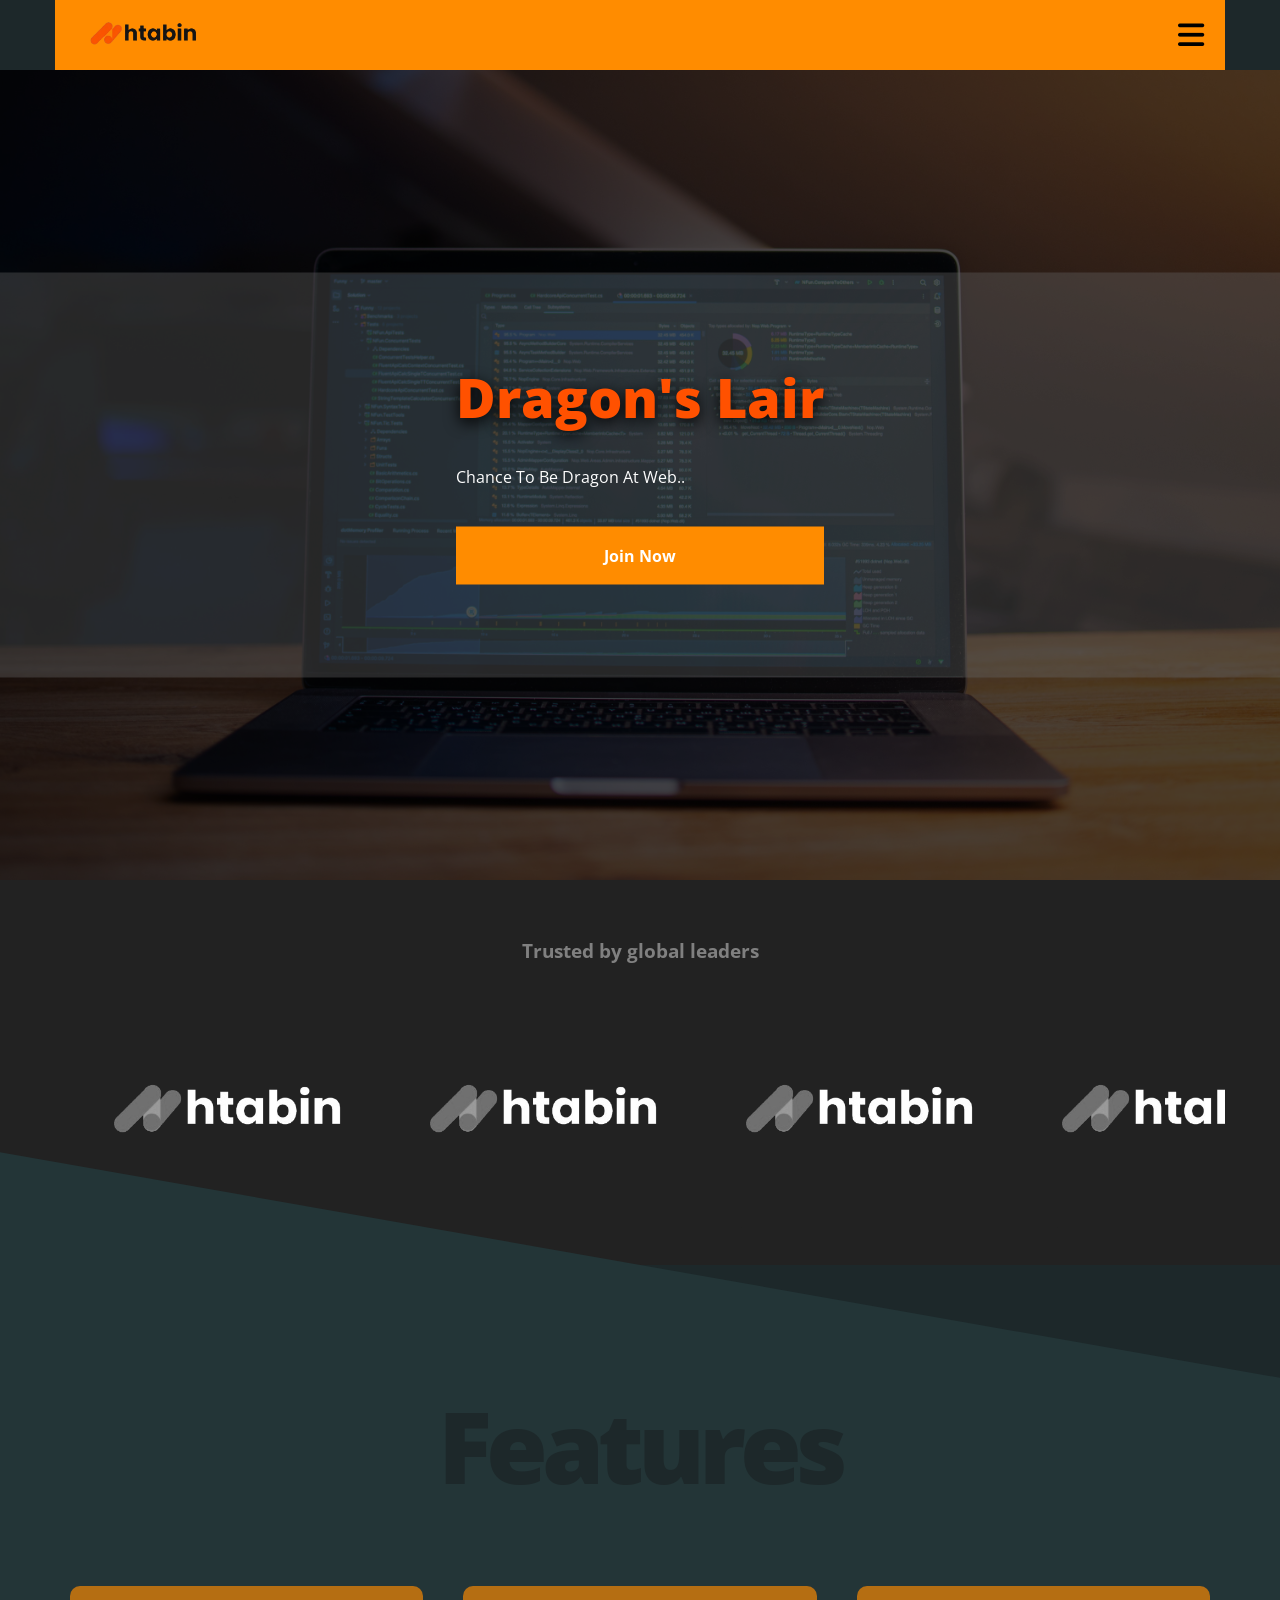
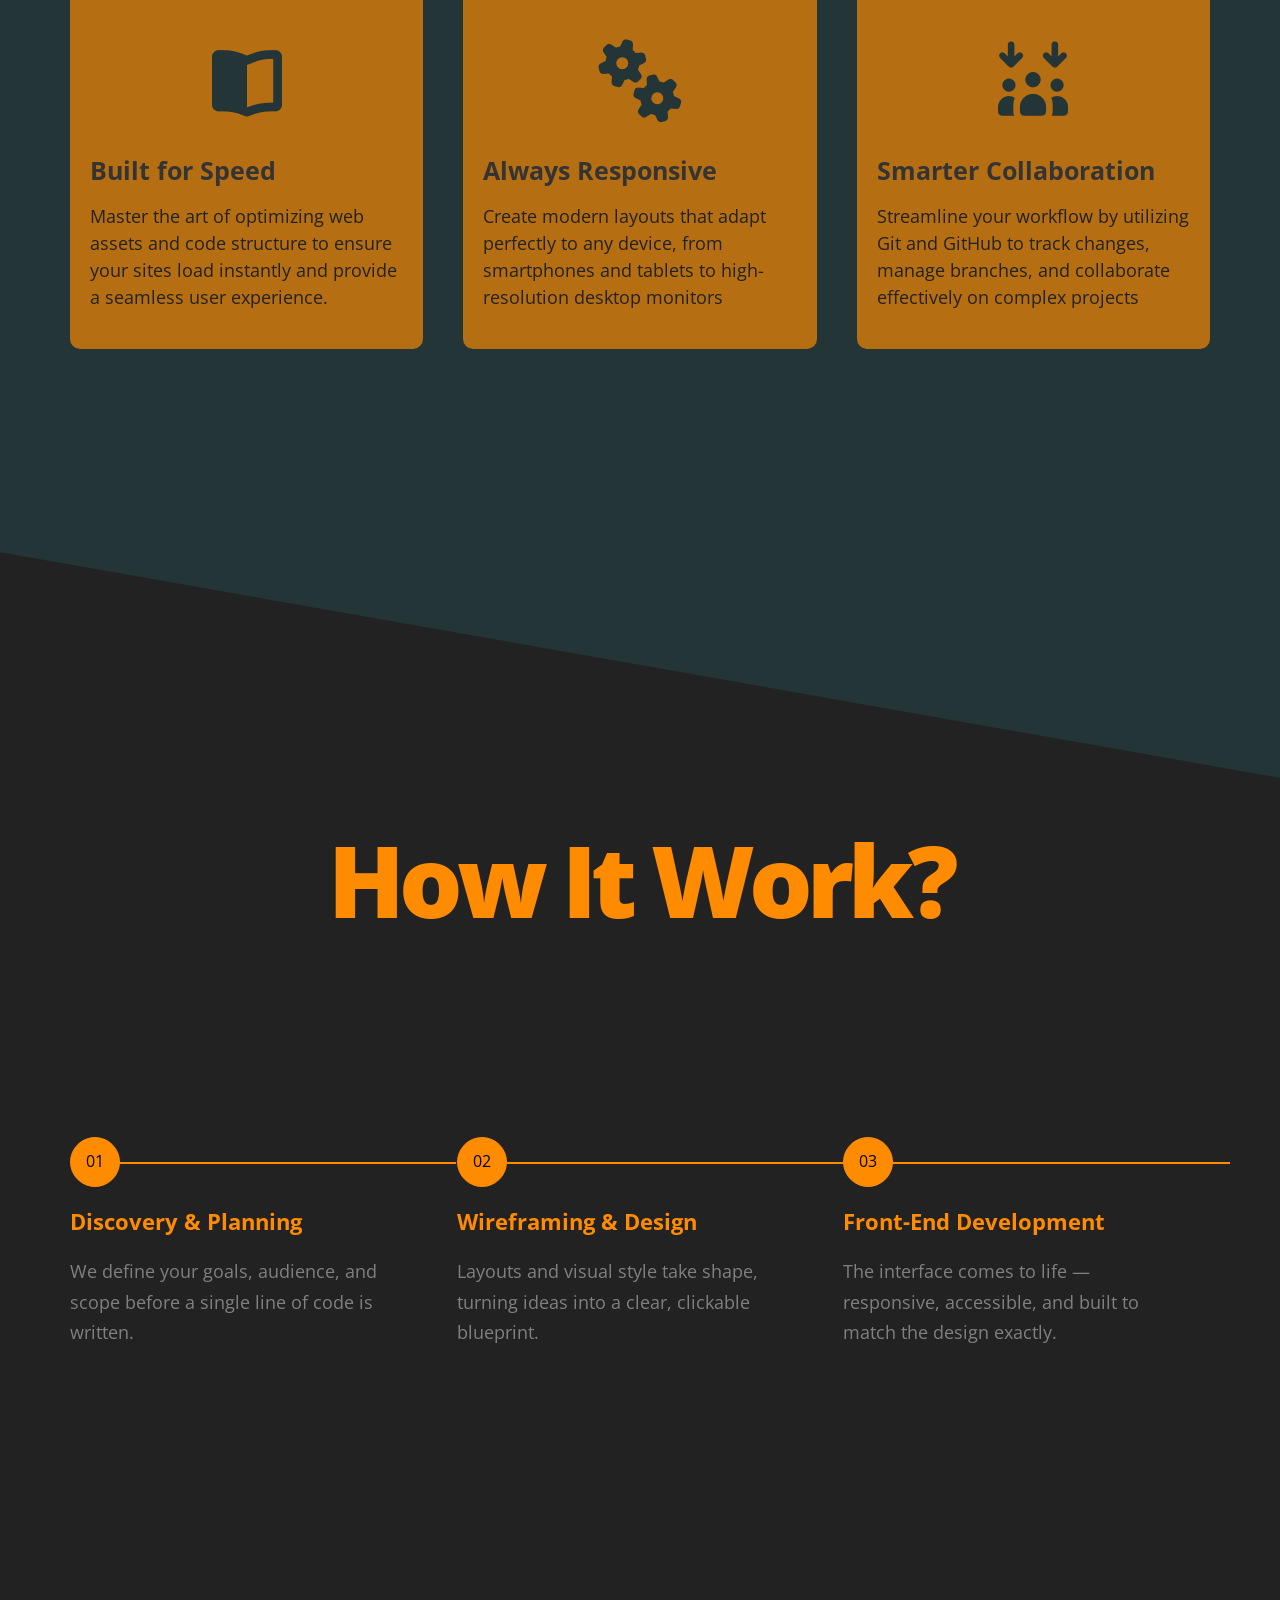
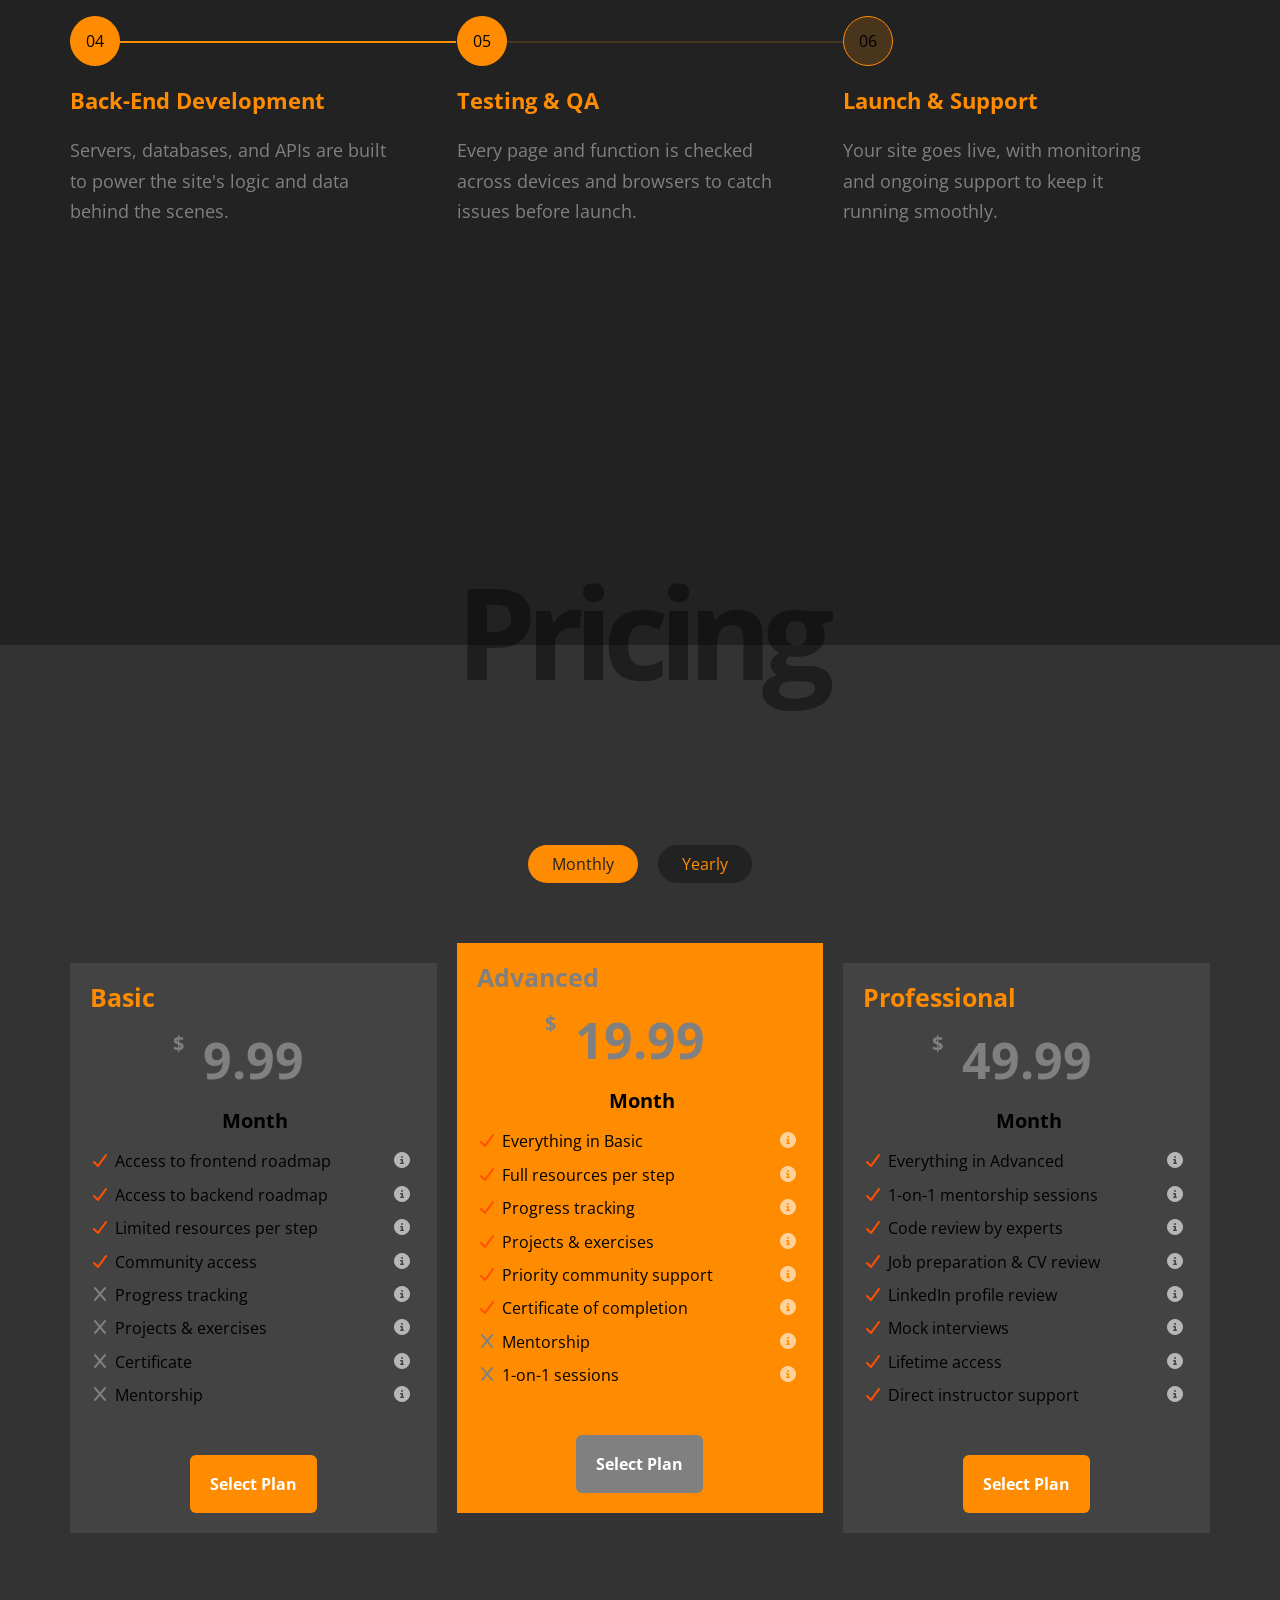
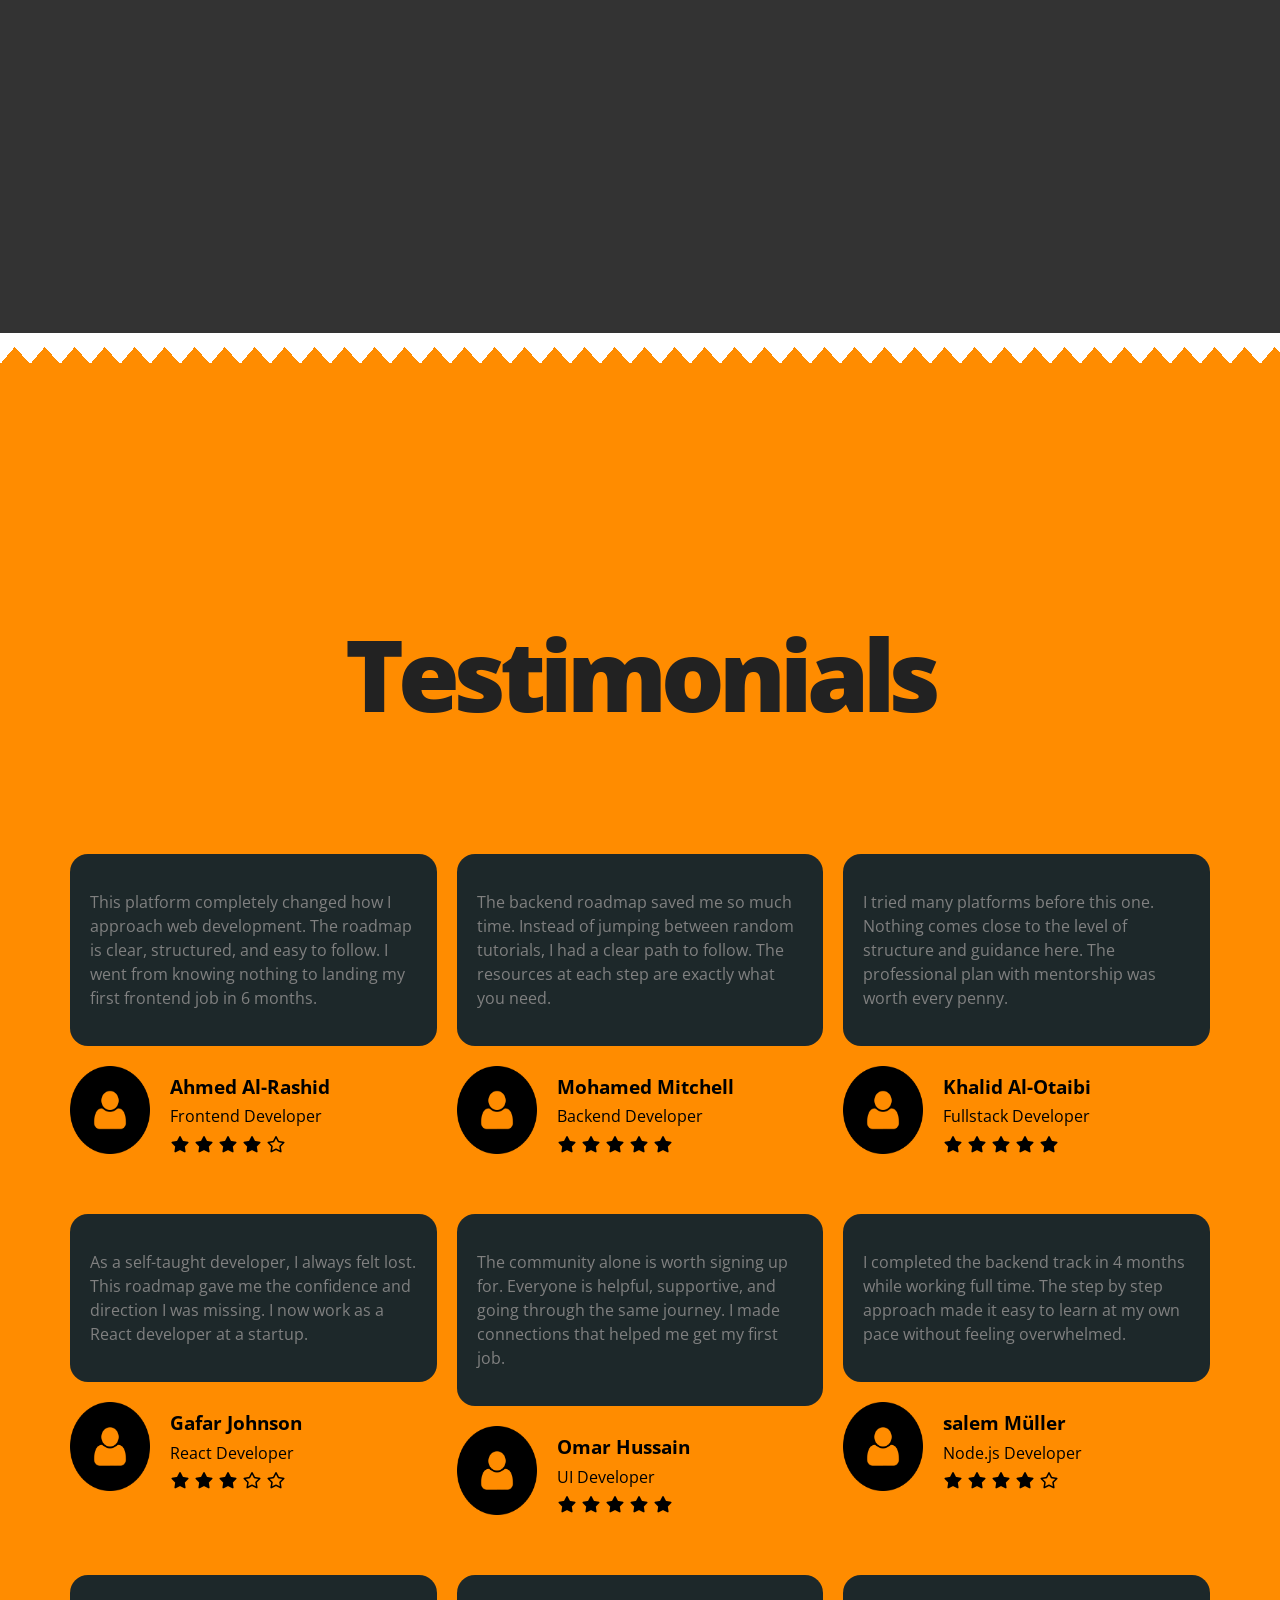
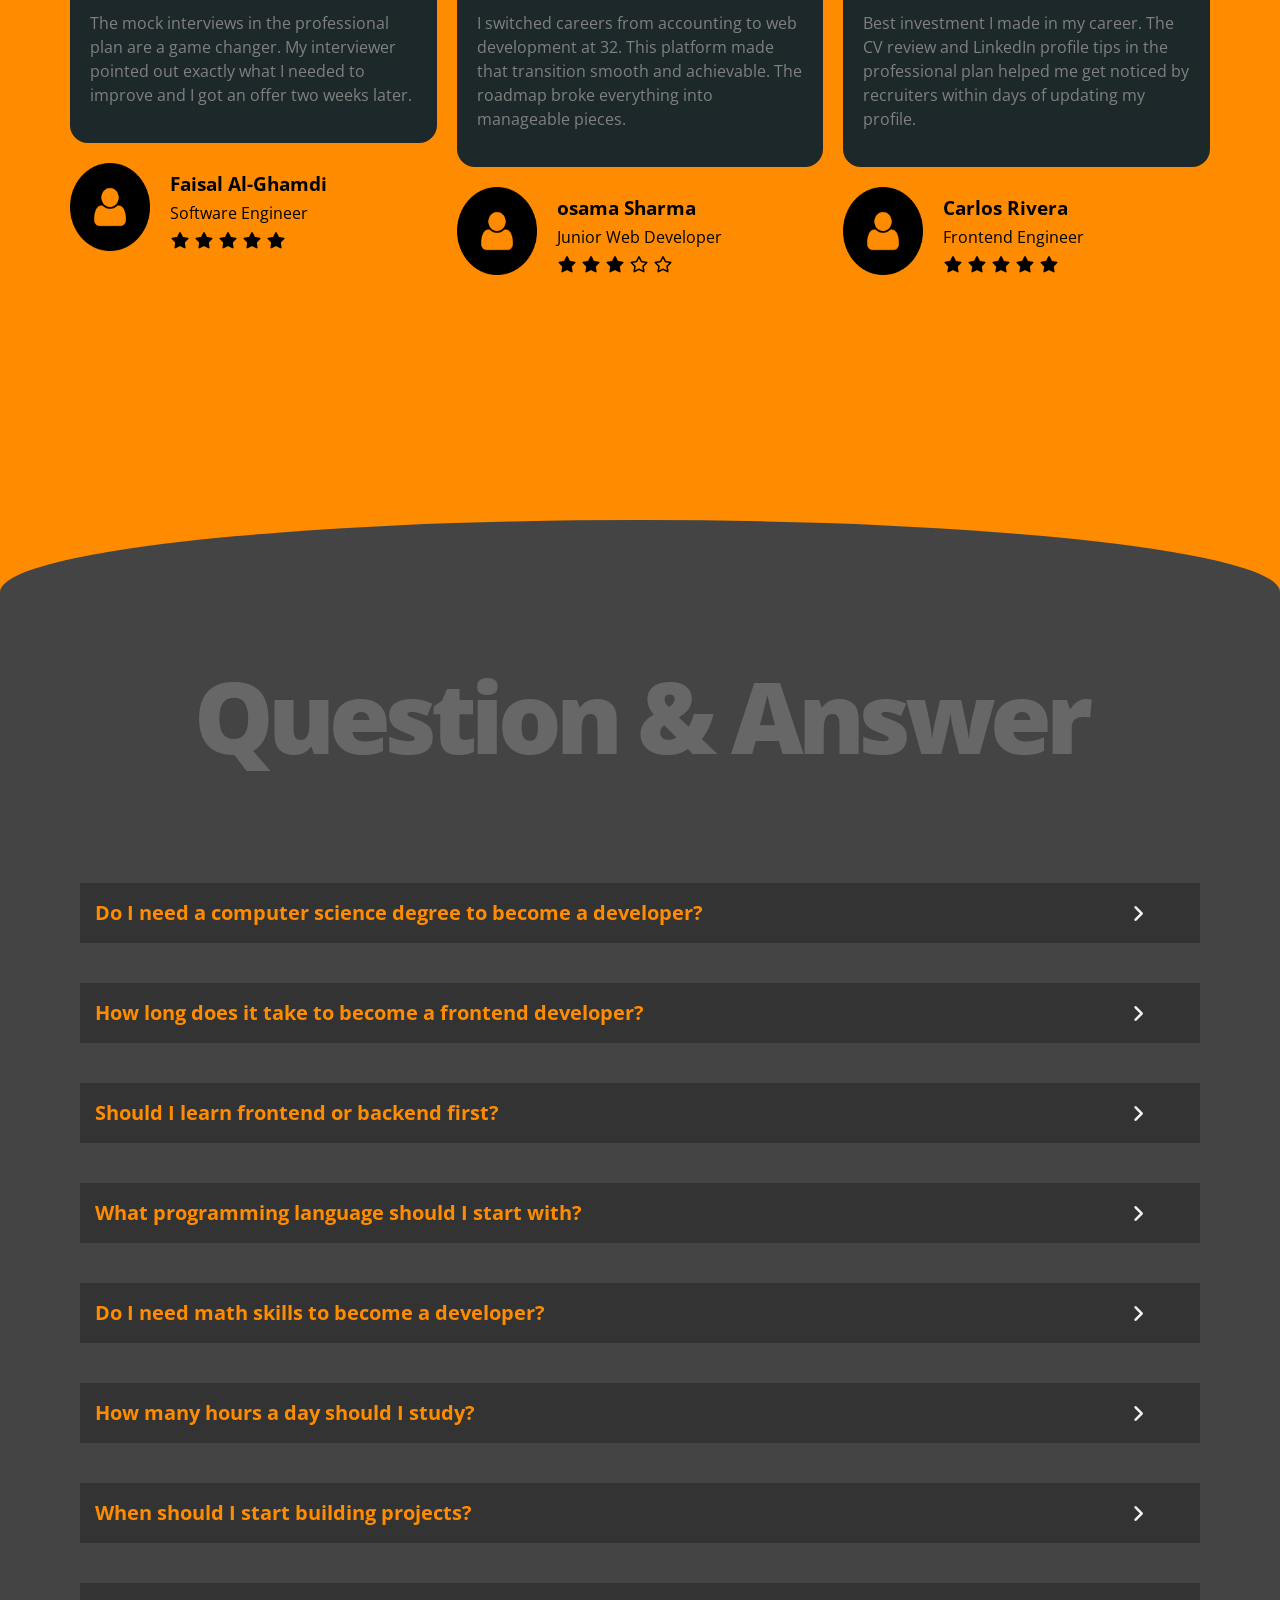
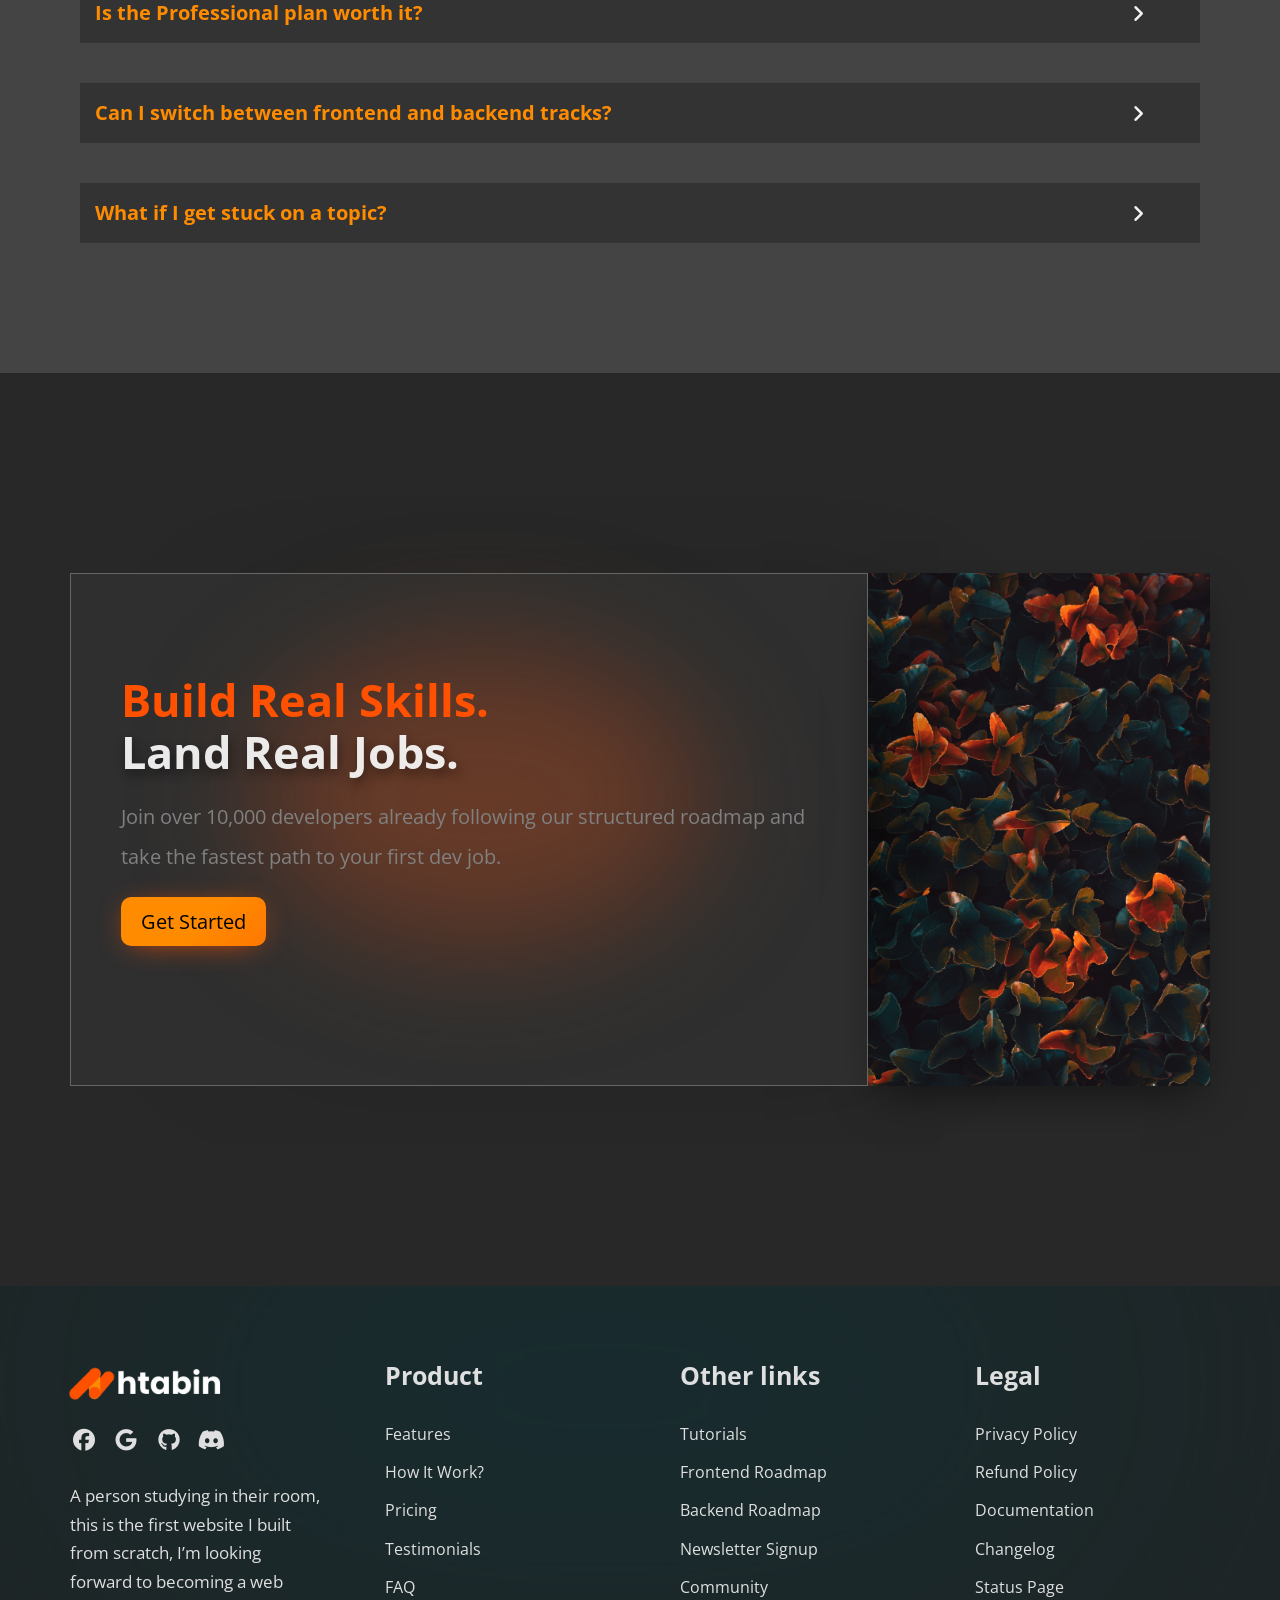
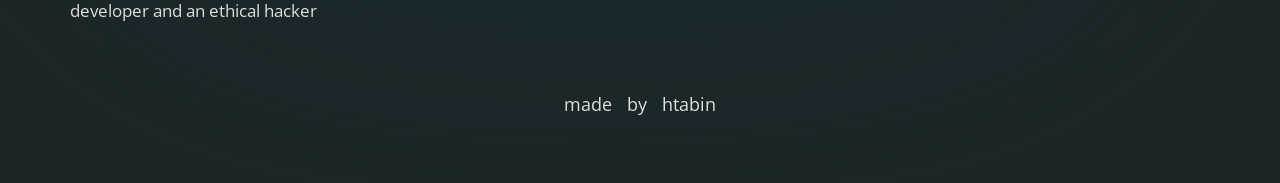
<file: index.html>
<!DOCTYPE html>
<html lang="en">

<head>
  <meta charset="UTF-8">
  <meta name="viewport" content="width=device-width, initial-scale=1.0">
  <meta name="description" content="This is first step to be Professional at web">
  <!-- CSS fils -->
  <link rel="stylesheet" href="CSS/all.min.css">
  <link rel="stylesheet" href="CSS/normalize.css">
  <link rel="stylesheet" href="CSS/htabin.css">
  <title>htabin</title>
  <!-- Open Sans Font -->
  <link rel="preconnect" href="https://fonts.googleapis.com">
  <link rel="preconnect" href="https://fonts.gstatic.com" crossorigin>
  <link
    href="https://fonts.googleapis.com/css2?family=Cairo:wght@200..1000&family=Jomhuria&family=Nunito:ital,wght@0,200..1000;1,200..1000&family=Open+Sans:ital,wght@0,300..800;1,300..800&family=Work+Sans:ital,wght@0,100..900;1,100..900&display=swap"
    rel="stylesheet">

<body>
  <header>
    <div class="container">
      <img src="images/logo-2.png" alt="Hero image">
      <div class="toggle">
        <input type="checkbox" id="menu">
        <label for="menu"><i class="fa-solid fa-bars"></i></label>
        <div class="wrap">
          <ul>
            <li><a href="#home">Home</a></li>
            <li><a href="#features">Features</a></li>
            <li><a href="#explain">How it work</a></li>
            <li><a href="#price">Price</a></li>
            <li><a href="#testimonials">Testimonials</a></li>
            <li><a href="#faq">FAQ</a></li>
            <li><a href="#cta">Get Started</a></li>
          </ul>
        </div>
      </div>
    </div>
  </header>
  <!-- Start Landing -->
  <div class="landing">
    <div class="box">
      <div class="text">
        <h1>Dragon's Lair</h1>
        <p>Chance To Be Dragon At Web..</p>
        <div class="btn"><a href="#">Join Now</a></div>
      </div>
    </div>
  </div>
  <!-- End Landing -->
  <!-- Start Logo bar -->
  <div class="logo-bar">
    <h3>Trusted by global leaders</h3>
    <div class="container">
      <div class="group">
        <div class="card"><img src="images/logobar.png" alt="logo"></div>
        <div class="card"><img src="images/logobar.png" alt="logo"></div>
        <div class="card"><img src="images/logobar.png" alt="logo"></div>
        <div class="card"><img src="images/logobar.png" alt="logo"></div>
        <div class="card"><img src="images/logobar.png" alt="logo"></div>
        <div class="card"><img src="images/logobar.png" alt="logo"></div>
        <div class="card"><img src="images/logobar.png" alt="logo"></div>
      </div>
      <div class="group">
        <div class="card"><img src="images/logobar.png" alt="logo"></div>
        <div class="card"><img src="images/logobar.png" alt="logo"></div>
        <div class="card"><img src="images/logobar.png" alt="logo"></div>
        <div class="card"><img src="images/logobar.png" alt="logo"></div>
        <div class="card"><img src="images/logobar.png" alt="logo"></div>
        <div class="card"><img src="images/logobar.png" alt="logo"></div>
        <div class="card"><img src="images/logobar.png" alt="logo"></div>
      </div>
    </div>
  </div>
  <!-- End Logo bar -->
  <!-- Start Features -->
  <div class="features" id="features">
    <h2 class="main-heading">Features</h2>
    <div class="container">
      <div class="box">
        <i class="fa-solid fa-book-open"></i>
        <div class="txt">
          <h3>Built for Speed</h3>
          <p>Master the art of optimizing web assets and code structure to ensure your sites load instantly and provide
            a seamless user experience.</p>
        </div>
      </div>
      <div class="box">
        <i class="fa-solid fa-gears"></i>
        <div class="txt">
          <h3>Always Responsive</h3>
          <p>Create modern layouts that adapt perfectly to any device, from smartphones and tablets to
            high-resolution desktop monitors</p>
        </div>
      </div>
      <div class="box">
        <i class="fa-solid fa-arrows-down-to-people"></i>
        <div class="txt">
          <h3>Smarter Collaboration</h3>
          <p>Streamline your workflow by utilizing Git and GitHub to track changes, manage branches, and
            collaborate effectively on complex projects</p>
        </div>
      </div>
    </div>
  </div>
  <!-- End Features -->
  <!-- Start Explain -->
  <div class="explain" id="explain">
    <h2 class="main-heading">How It Work?</h2>
    <div class="container">
      <div class="box">
        <h3>Discovery & Planning</h3>
        <p>We define your goals, audience, and scope before a single line of code is written.</p>
      </div>
      <div class="box">
        <h3>Wireframing & Design</h3>
        <p>Layouts and visual style take shape, turning ideas into a clear, clickable blueprint.</p>
      </div>
      <div class="box">
        <h3>Front-End Development</h3>
        <p>The interface comes to life — responsive, accessible, and built to match the design exactly.</p>
      </div>
      <div class="box">
        <h3>Back-End Development</h3>
        <p>Servers, databases, and APIs are built to power the site's logic and data behind the scenes.</p>
      </div>
      <div class="box">
        <h3>Testing & QA</h3>
        <p>Every page and function is checked across devices and browsers to catch issues before launch.</p>
      </div>
      <div class="box">
        <h3>Launch & Support</h3>
        <p>Your site goes live, with monitoring and ongoing support to keep it running smoothly.</p>
      </div>
    </div>
  </div>
  <!-- End Explain -->
  <!-- Start Pricing -->
  <div class="price" id="price">
    <div class="bg-heading">Pricing</div>
    <div class="toggle1">
      <input type="radio" name="swt" id="moo" class="month" checked>
      <label for="moo"><span class="mo">Monthly</span></label>
      <input type="radio" name="swt" id="yee" class="year">
      <label for="yee"><span class="ye">Yearly</span></label>
      <div class="container">
        <div class="plan">
          <h3>Basic</h3>
          <div class="num">9.99 <span>$</span></div>
          <span class="period">Month</span>
          <ul>
            <li><i class="fa-solid fa-check true"></i>Access to frontend roadmap<i
                class="fa-solid fa-circle-info help"></i></li>
            <li><i class="fa-solid fa-check true"></i>Access to backend roadmap<i
                class="fa-solid fa-circle-info help"></i></li>
            <li><i class="fa-solid fa-check true"></i>Limited resources per step<i
                class="fa-solid fa-circle-info help"></i></li>
            <li><i class="fa-solid fa-check true"></i>Community access<i class="fa-solid fa-circle-info help"></i></li>
            <li><i class="x fa-solid fa-x"></i>Progress tracking<i class="fa-solid fa-circle-info help"></i></li>
            <li><i class="x fa-solid fa-x"></i>Projects & exercises<i class="fa-solid fa-circle-info help"></i></li>
            <li><i class="x fa-solid fa-x"></i>Certificate<i class="fa-solid fa-circle-info help"></i></li>
            <li><i class="x fa-solid fa-x"></i>Mentorship<i class="fa-solid fa-circle-info help"></i></li>
          </ul>
          <div class="btn"><a href="#">Select Plan</a></div>
        </div>
        <div class="plan popular">
          <h3>Advanced</h3>
          <div class="num">19.99 <span>$</span></div>
          <span class="period">Month</span>
          <ul>
            <li><i class="fa-solid fa-check true"></i>Everything in Basic<i class="fa-solid fa-circle-info help"></i>
            </li>
            <li><i class="fa-solid fa-check true"></i>Full resources per step<i
                class="fa-solid fa-circle-info help"></i></li>
            <li><i class="fa-solid fa-check true"></i>Progress tracking<i class="fa-solid fa-circle-info help"></i></li>
            <li><i class="fa-solid fa-check true"></i>Projects & exercises<i class="fa-solid fa-circle-info help"></i>
            </li>
            <li><i class="fa-solid fa-check true"></i>Priority community support<i
                class="fa-solid fa-circle-info help"></i></li>
            <li><i class="fa-solid fa-check true"></i>Certificate of completion<i
                class="fa-solid fa-circle-info help"></i></li>
            <li><i class="x fa-solid fa-x"></i>Mentorship<i class="fa-solid fa-circle-info help"></i></li>
            <li><i class="x fa-solid fa-x"></i>1-on-1 sessions<i class="fa-solid fa-circle-info help"></i></li>
          </ul>
          <div class="btn"><a href="#">Select Plan</a></div>
        </div>
        <div class="plan">
          <h3>Professional</h3>
          <div class="num">49.99 <span>$</span></div>
          <span class="period">Month</span>
          <ul>
            <li><i class="fa-solid fa-check true"></i>Everything in Advanced<i class="fa-solid fa-circle-info help"></i>
            </li>
            <li><i class="fa-solid fa-check true"></i>1-on-1 mentorship sessions<i
                class="fa-solid fa-circle-info help"></i></li>
            <li><i class="fa-solid fa-check true"></i>Code review by experts<i class="fa-solid fa-circle-info help"></i>
            </li>
            <li><i class="fa-solid fa-check true"></i>Job preparation & CV review<i
                class="fa-solid fa-circle-info help"></i></li>
            <li><i class="fa-solid fa-check true"></i>LinkedIn profile review<i
                class="fa-solid fa-circle-info help"></i></li>
            <li><i class="fa-solid fa-check true"></i>Mock interviews<i class="fa-solid fa-circle-info help"></i></li>
            <li><i class="fa-solid fa-check true"></i>Lifetime access<i class="fa-solid fa-circle-info help"></i></li>
            <li><i class="fa-solid fa-check true"></i>Direct instructor support<i
                class="fa-solid fa-circle-info help"></i></li>
          </ul>
          <div class="btn"><a href="#">Select Plan</a></div>
        </div>
      </div>
      <div class="toggle2">
        <div class="container">
          <div class="plan">
            <h3>Basic</h3>
            <div class="num">99.99 <span>$</span></div>
            <span class="period">Year</span>
            <ul>
              <li><i class="fa-solid fa-check true"></i>Access to frontend roadmap<i
                  class="fa-solid fa-circle-info help"></i></li>
              <li><i class="fa-solid fa-check true"></i>Access to backend roadmap<i
                  class="fa-solid fa-circle-info help"></i></li>
              <li><i class="fa-solid fa-check true"></i>Limited resources per step<i
                  class="fa-solid fa-circle-info help"></i></li>
              <li><i class="fa-solid fa-check true"></i>Community access<i class="fa-solid fa-circle-info help"></i>
              </li>
              <li><i class="x fa-solid fa-x"></i>Progress tracking<i class="fa-solid fa-circle-info help"></i></li>
              <li><i class="x fa-solid fa-x"></i>Projects & exercises<i class="fa-solid fa-circle-info help"></i></li>
              <li><i class="x fa-solid fa-x"></i>Certificate<i class="fa-solid fa-circle-info help"></i></li>
              <li><i class="x fa-solid fa-x"></i>Mentorship<i class="fa-solid fa-circle-info help"></i></li>
            </ul>
            <div class="btn"><a href="#">Select Plan</a></div>
          </div>
          <div class="plan popular">
            <h3>Advanced</h3>
            <div class="num">199.99 <span>$</span></div>
            <span class="period">Year</span>
            <ul>
              <li><i class="fa-solid fa-check true"></i>Everything in Basic<i class="fa-solid fa-circle-info help"></i>
              </li>
              <li><i class="fa-solid fa-check true"></i>Full resources per step<i
                  class="fa-solid fa-circle-info help"></i></li>
              <li><i class="fa-solid fa-check true"></i>Progress tracking<i class="fa-solid fa-circle-info help"></i>
              </li>
              <li><i class="fa-solid fa-check true"></i>Projects & exercises<i class="fa-solid fa-circle-info help"></i>
              </li>
              <li><i class="fa-solid fa-check true"></i>Priority community support<i
                  class="fa-solid fa-circle-info help"></i></li>
              <li><i class="fa-solid fa-check true"></i>Certificate of completion<i
                  class="fa-solid fa-circle-info help"></i></li>
              <li><i class="x fa-solid fa-x"></i>Mentorship<i class="fa-solid fa-circle-info help"></i></li>
              <li><i class="x fa-solid fa-x"></i>1-on-1 sessions<i class="fa-solid fa-circle-info help"></i></li>
            </ul>
            <div class="btn"><a href="#">Select Plan</a></div>
          </div>
          <div class="plan">
            <h3>Professional</h3>
            <div class="num">499.99 <span>$</span></div>
            <span class="period">Year</span>
            <ul>
              <li><i class="fa-solid fa-check true"></i>Everything in Advanced<i
                  class="fa-solid fa-circle-info help"></i></li>
              <li><i class="fa-solid fa-check true"></i>1-on-1 mentorship sessions<i
                  class="fa-solid fa-circle-info help"></i></li>
              <li><i class="fa-solid fa-check true"></i>Code review by experts<i
                  class="fa-solid fa-circle-info help"></i></li>
              <li><i class="fa-solid fa-check true"></i>Job preparation & CV review<i
                  class="fa-solid fa-circle-info help"></i></li>
              <li><i class="fa-solid fa-check true"></i>LinkedIn profile review<i
                  class="fa-solid fa-circle-info help"></i></li>
              <li><i class="fa-solid fa-check true"></i>Mock interviews<i class="fa-solid fa-circle-info help"></i></li>
              <li><i class="fa-solid fa-check true"></i>Lifetime access<i class="fa-solid fa-circle-info help"></i></li>
              <li><i class="fa-solid fa-check true"></i>Direct instructor support<i
                  class="fa-solid fa-circle-info help"></i></li>
            </ul>
            <div class="btn"><a href="#">Select Plan</a></div>
          </div>
        </div>
      </div>
    </div>
  </div>
  <!-- End Pricing -->
  <!-- Start Testimonials -->
  <div class="testimonials" id="testimonials">
    <h2 class="main-heading">Testimonials</h2>
    <div class="container">
      <div class="box">
        <div class="com">
          <p>This platform completely changed how I approach web development. The roadmap is clear, structured, and
            easy
            to follow. I went from knowing nothing to landing my first frontend job in 6 months.</p>
        </div>
        <div class="user">
          <img src="images/user-2.png" alt="user">
          <div class="txt">
            <h3>Ahmed Al-Rashid</h3>
            <span>Frontend Developer</span>
            <div class="stars">
              <i class="fa-solid fa-star"></i>
              <i class="fa-solid fa-star"></i>
              <i class="fa-solid fa-star"></i>
              <i class="fa-solid fa-star"></i>
              <i class="fa-regular fa-star"></i>
            </div>
          </div>
        </div>
      </div>
      <div class="box">
        <div class="com">
          <p>The backend roadmap saved me so much time. Instead of jumping between random tutorials, I had a clear
            path
            to follow. The resources at each step are exactly what you need.</p>
        </div>
        <div class="user">
          <img src="images/user-2.png" alt="user">
          <div class="txt">
            <h3>Mohamed Mitchell</h3>
            <span>Backend Developer</span>
            <div class="stars">
              <i class="fa-solid fa-star"></i>
              <i class="fa-solid fa-star"></i>
              <i class="fa-solid fa-star"></i>
              <i class="fa-solid fa-star"></i>
              <i class="fa-solid fa-star"></i>
            </div>
          </div>
        </div>
      </div>
      <div class="box">
        <div class="com">
          <p>I tried many platforms before this one. Nothing comes close to the level of structure and guidance here.
            The professional plan with mentorship was worth every penny.</p>
        </div>
        <div class="user">
          <img src="images/user-2.png" alt="user">
          <div class="txt">
            <h3>Khalid Al-Otaibi</h3>
            <span>Fullstack Developer</span>
            <div class="stars">
              <i class="fa-solid fa-star"></i>
              <i class="fa-solid fa-star"></i>
              <i class="fa-solid fa-star"></i>
              <i class="fa-solid fa-star"></i>
              <i class="fa-solid fa-star"></i>
            </div>
          </div>
        </div>
      </div>
      <div class="box">
        <div class="com">
          <p>As a self-taught developer, I always felt lost. This roadmap gave me the confidence and direction I was
            missing. I now work as a React developer at a startup.</p>
        </div>
        <div class="user">
          <img src="images/user-2.png" alt="user">
          <div class="txt">
            <h3>Gafar Johnson</h3>
            <span>React Developer</span>
            <div class="stars">
              <i class="fa-solid fa-star"></i>
              <i class="fa-solid fa-star"></i>
              <i class="fa-solid fa-star"></i>
              <i class="fa-regular fa-star"></i>
              <i class="fa-regular fa-star"></i>
            </div>
          </div>
        </div>
      </div>
      <div class="box">
        <div class="com">
          <p>The community alone is worth signing up for. Everyone is helpful, supportive, and going through the same
            journey. I made connections that helped me get my first job.</p>
        </div>
        <div class="user">
          <img src="images/user-2.png" alt="user">
          <div class="txt">
            <h3>Omar Hussain</h3>
            <span>UI Developer</span>
            <div class="stars">
              <i class="fa-solid fa-star"></i>
              <i class="fa-solid fa-star"></i>
              <i class="fa-solid fa-star"></i>
              <i class="fa-solid fa-star"></i>
              <i class="fa-solid fa-star"></i>
            </div>
          </div>
        </div>
      </div>
      <div class="box">
        <div class="com">
          <p>I completed the backend track in 4 months while working full time. The step by step approach made it easy
            to learn at my own pace without feeling overwhelmed.</p>
        </div>
        <div class="user">
          <img src="images/user-2.png" alt="user">
          <div class="txt">
            <h3>salem Müller</h3>
            <span>Node.js Developer</span>
            <div class="stars">
              <i class="fa-solid fa-star"></i>
              <i class="fa-solid fa-star"></i>
              <i class="fa-solid fa-star"></i>
              <i class="fa-solid fa-star"></i>
              <i class="fa-regular fa-star"></i>
            </div>
          </div>
        </div>
      </div>
      <div class="box">
        <div class="com">
          <p>The mock interviews in the professional plan are a game changer. My interviewer pointed out exactly what
            I
            needed to improve and I got an offer two weeks later.</p>
        </div>
        <div class="user">
          <img src="images/user-2.png" alt="user">
          <div class="txt">
            <h3>Faisal Al-Ghamdi</h3>
            <span>Software Engineer</span>
            <div class="stars">
              <i class="fa-solid fa-star"></i>
              <i class="fa-solid fa-star"></i>
              <i class="fa-solid fa-star"></i>
              <i class="fa-solid fa-star"></i>
              <i class="fa-solid fa-star"></i>
            </div>
          </div>
        </div>
      </div>
      <div class="box">
        <div class="com">
          <p>I switched careers from accounting to web development at 32. This platform made that transition smooth
            and
            achievable. The roadmap broke everything into manageable pieces.</p>
        </div>
        <div class="user">
          <img src="images/user-2.png" alt="user">
          <div class="txt">
            <h3>osama Sharma</h3>
            <span>Junior Web Developer</span>
            <div class="stars">
              <i class="fa-solid fa-star"></i>
              <i class="fa-solid fa-star"></i>
              <i class="fa-solid fa-star"></i>
              <i class="fa-regular fa-star"></i>
              <i class="fa-regular fa-star"></i>
            </div>
          </div>
        </div>
      </div>
      <div class="box">
        <div class="com">
          <p>Best investment I made in my career. The CV review and LinkedIn profile tips in the professional plan
            helped me get noticed by recruiters within days of updating my profile.</p>
        </div>
        <div class="user">
          <img src="images/user-2.png" alt="user">
          <div class="txt">
            <h3>Carlos Rivera</h3>
            <span>Frontend Engineer</span>
            <div class="stars">
              <i class="fa-solid fa-star"></i>
              <i class="fa-solid fa-star"></i>
              <i class="fa-solid fa-star"></i>
              <i class="fa-solid fa-star"></i>
              <i class="fa-solid fa-star"></i>
            </div>
          </div>
        </div>
      </div>
    </div>
  </div>
  <!-- Start Testimonials -->
  <!-- Start FAQ -->
  <div class="faqs" id="faq">
    <h2 class="main-heading">Question & Answer</h2>
    <div class="container">
      <input type="radio" name="question" class="cont" checked>
      <div class="faq">
        <h3>Do I need a computer science degree to become a developer?
          <input type="radio" name="question" id="angle1">
          <label for="angle1"><i class="fa-solid fa-angle-right"></i></label>
          <p>No, most developers today are self-taught or bootcamp graduates. What matters is your skills and
            portfolio,
            not your degree. This roadmap gives you everything you need to learn without a formal education.</p>
        </h3>
      </div>
      <div class="faq">
        <h3>How long does it take to become a frontend developer?
          <input type="radio" name="question" id="angle2">
          <label for="angle2"><i class="fa-solid fa-angle-right"></i></label>
          <p>With consistent daily practice, most people are job-ready in 6 to 12 months. It depends on how much time
            you dedicate each day and how quickly you build real projects alongside your learning.</p>
        </h3>
      </div>
      <div class="faq">
        <h3>Should I learn frontend or backend first?
          <input type="radio" name="question" id="angle3">
          <label for="angle3"><i class="fa-solid fa-angle-right"></i></label>
          <p>We recommend starting with frontend. HTML, CSS, and JavaScript give you visible results immediately which
            keeps you motivated. Once you're comfortable, you can move to backend or go fullstack.</p>
        </h3>
      </div>
      <div class="faq">
        <h3>What programming language should I start with?
          <input type="radio" name="question" id="angle4">
          <label for="angle4"><i class="fa-solid fa-angle-right"></i></label>
          <p>JavaScript is the best first language for web development. It works on both frontend and backend, has a
            huge community, and is the most in-demand language for web developers worldwide.</p>
        </h3>
      </div>
      <div class="faq">
        <h3>Do I need math skills to become a developer?
          <input type="radio" name="question" id="angle5">
          <label for="angle5"><i class="fa-solid fa-angle-right"></i></label>
          <p>For most web development roles, you do not need advanced math. Basic logic and problem-solving skills are
            far more important. Math becomes relevant only in specific fields like game development, AI, or data
            science.</p>
        </h3>
      </div>
      <div class="faq">
        <h3>How many hours a day should I study?
          <input type="radio" name="question" id="angle6">
          <label for="angle6"><i class="fa-solid fa-angle-right"></i></label>
          <p>Even 1 to 2 focused hours a day will get you far if you stay consistent. Consistency matters more than
            long
            study sessions. Burning out after a week of 10-hour days is worse than steady daily progress.</p>
        </h3>
      </div>
      <div class="faq">
        <h3>When should I start building projects?
          <input type="radio" name="question" id="angle7">
          <label for="angle7"><i class="fa-solid fa-angle-right"></i></label>
          <p>As early as possible. Do not wait until you feel ready because that moment never comes. Start building
            small projects after your first two weeks of learning. Projects teach you more than any tutorial ever
            will.
          </p>
        </h3>
      </div>
      <div class="faq">
        <h3>Is the Professional plan worth it?
          <input type="radio" name="question" id="angle8">
          <label for="angle8"><i class="fa-solid fa-angle-right"></i></label>
          <p>If you are serious about getting hired quickly, yes. The 1-on-1 mentorship, mock interviews, and CV
            review
            directly address the biggest obstacles developers face when job hunting for the first time.</p>
        </h3>
      </div>
      <div class="faq">
        <h3>Can I switch between frontend and backend tracks?
          <input type="radio" name="question" id="angle9">
          <label for="angle9"><i class="fa-solid fa-angle-right"></i></label>
          <p>Absolutely. Many of our learners explore both tracks and become fullstack developers. Your progress is
            saved across both roadmaps so you can switch at any time without losing where you left off.</p>
        </h3>
      </div>
      <div class="faq">
        <h3>What if I get stuck on a topic?
          <input type="radio" name="question" id="angle10">
          <label for="angle10"><i class="fa-solid fa-angle-right"></i></label>
          <p>Every plan includes access to our community where you can ask questions and get help. Advanced and
            Professional plan members also get priority support, and Professional members can book a direct session
            with
            a mentor.</p>
        </h3>
      </div>
    </div>
  </div>
  <!-- End FAQ -->
  <!-- Start cta -->
  <div class="cta" id="cta">
    <div class="container">
      <div class="txt">
        <h3>Build Real Skills.</h3>
        <h3> Land Real Jobs.</h3>
        <p>Join over 10,000 developers already following our structured roadmap and take the fastest path to your
          first
          dev job.</p>
        <div class="btn"><a href="#">Get Started</a></div>
      </div>
      <img src="images/CTA-2.jpg" alt="flowers ">
    </div>
  </div>
  <!-- End cta -->
  <!-- Start footer -->
  <div class="footer">
    <div class="container">
      <div class="logo-part">
        <img src="images/logobar.png" alt="logo">
        <ul>
          <li><a href="#"><i class="fa-brands fa-facebook"></i></a></li>
          <li><a href="#"><i class="fa-brands fa-google"></i></a></li>
          <li><a href="#"><i class="fa-brands fa-github"></i></a></li>
          <li><a href="#"><i class="fa-brands fa-discord"></i></a></li>
        </ul>
        <p>A person studying in their room, this is the first website I built from scratch, I’m looking forward to
          becoming a web developer and an ethical hacker </p>
      </div>
      <div class="product">
        <h3>Product</h3>
        <ul>
          <li><a href="#features">Features</a></li>
          <li><a href="#explain">How It Work?</a></li>
          <li><a href="#pricing">Pricing</a></li>
          <li><a href="#testimonials">Testimonials</a></li>
          <li><a href="#faq">FAQ</a></li>
        </ul>
      </div>
      <div class="links">
        <h3>Other links</h3>
        <ul>
          <li><a href="#">Tutorials</a></li>
          <li><a href="#">Frontend Roadmap</a></li>
          <li><a href="#">Backend Roadmap</a></li>
          <li><a href="#">Newsletter Signup</a></li>
          <li><a href="#">Community</a></li>
        </ul>
      </div>
      <div class="policy">
        <ul>
          <h3>Legal</h3>
          <li><a href="#">Privacy Policy</a></li>
          <li><a href="#">Refund Policy</a></li>
          <li><a href="#">Documentation</a></li>
          <li><a href="#">Changelog</a></li>
          <li><a href="#">Status Page</a></li>
        </ul>
      </div>
      <div class="copyright">
        <p>made by htabin</p>

      </div>
    </div>
  </div>
  <!-- End footer -->
</body>

</html>
</file>
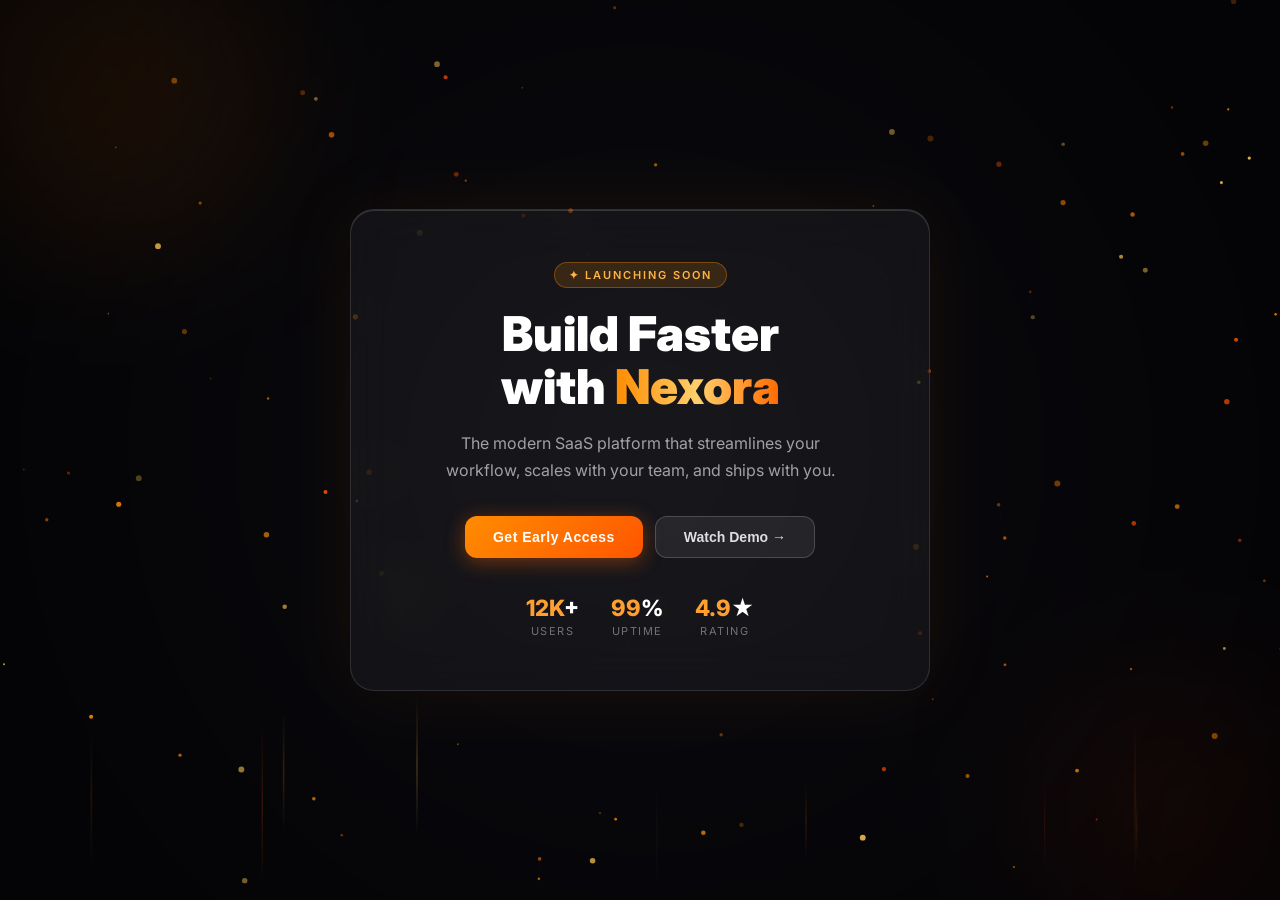
<file: images/nexora-hero.html>
<!DOCTYPE html>
<html lang="en">
<head>
  <meta charset="UTF-8">
  <meta name="viewport" content="width=device-width, initial-scale=1.0">
  <title>Nexora — Hero</title>
  <link rel="preconnect" href="https://fonts.googleapis.com">
  <link rel="preconnect" href="https://fonts.gstatic.com" crossorigin>
  <link href="https://fonts.googleapis.com/css2?family=Inter:wght@300;400;700;900&display=swap" rel="stylesheet">
  <style>
    * { box-sizing: border-box; margin: 0; padding: 0; }

    body {
      background: #0a0a0f;
      min-height: 100vh;
      display: flex;
      align-items: center;
      justify-content: center;
      font-family: 'Inter', sans-serif;
    }

    .scene {
      width: 100%;
      min-height: 100vh;
      background: #0a0a0f;
      display: flex;
      align-items: center;
      justify-content: center;
      position: relative;
      overflow: hidden;
    }

    canvas {
      position: absolute;
      inset: 0;
      width: 100%;
      height: 100%;
    }

    /* Orbs */
    .orb {
      position: absolute;
      border-radius: 50%;
      filter: blur(80px);
      pointer-events: none;
      animation: pulse 6s ease-in-out infinite;
    }
    .orb1 { width: 320px; height: 320px; background: rgba(255,120,0,0.18); top: -80px; left: -60px; }
    .orb2 { width: 280px; height: 280px; background: rgba(255,60,0,0.12); bottom: -60px; right: -40px; animation-delay: -3s; }

    @keyframes pulse {
      0%, 100% { transform: scale(1); }
      50%       { transform: scale(1.15); }
    }

    /* Card */
    .card {
      position: relative;
      z-index: 10;
      background: rgba(255,255,255,0.05);
      backdrop-filter: blur(24px);
      -webkit-backdrop-filter: blur(24px);
      border: 1px solid rgba(255,255,255,0.12);
      border-radius: 24px;
      padding: 52px 64px;
      text-align: center;
      box-shadow: 0 0 80px rgba(255,140,0,0.08), inset 0 1px 0 rgba(255,255,255,0.15);
      animation: cardIn 1s cubic-bezier(0.22,1,0.36,1) both;
      max-width: 580px;
      width: 90%;
    }

    @keyframes cardIn {
      from { opacity: 0; transform: translateY(30px) scale(0.96); }
      to   { opacity: 1; transform: none; }
    }

    /* Badge */
    .badge {
      display: inline-block;
      margin-bottom: 20px;
      padding: 5px 14px;
      border-radius: 20px;
      background: rgba(255,140,0,0.15);
      border: 1px solid rgba(255,140,0,0.35);
      color: #ffb347;
      font-size: 11px;
      letter-spacing: 2px;
      text-transform: uppercase;
      font-weight: 600;
      animation: fadeUp 0.8s 0.3s both;
    }

    /* Heading */
    h2 {
      color: #fff;
      font-size: 3rem;
      font-weight: 900;
      line-height: 1.1;
      margin-bottom: 16px;
      animation: fadeUp 0.8s 0.5s both;
    }
    h2 span {
      background: linear-gradient(90deg, #ff8c00, #ffcf6b, #ff6a00);
      -webkit-background-clip: text;
      -webkit-text-fill-color: transparent;
      background-clip: text;
    }

    /* Paragraph */
    p {
      color: rgba(255,255,255,0.6);
      font-size: 1rem;
      max-width: 420px;
      line-height: 1.7;
      margin: 0 auto 32px;
      animation: fadeUp 0.8s 0.7s both;
    }

    /* Buttons */
    .btns {
      display: flex;
      gap: 12px;
      justify-content: center;
      animation: fadeUp 0.8s 0.9s both;
    }

    .btn-primary {
      padding: 12px 28px;
      border-radius: 12px;
      border: none;
      cursor: pointer;
      background: linear-gradient(135deg, #ff8c00, #ff5500);
      color: #fff;
      font-weight: 700;
      font-size: 14px;
      letter-spacing: 0.5px;
      transition: transform 0.2s, box-shadow 0.2s;
      box-shadow: 0 4px 20px rgba(255,100,0,0.4);
    }
    .btn-primary:hover {
      transform: translateY(-2px);
      box-shadow: 0 8px 30px rgba(255,100,0,0.55);
    }

    .btn-ghost {
      padding: 12px 28px;
      border-radius: 12px;
      cursor: pointer;
      background: rgba(255,255,255,0.07);
      border: 1px solid rgba(255,255,255,0.18);
      color: rgba(255,255,255,0.85);
      font-weight: 600;
      font-size: 14px;
      transition: background 0.2s, transform 0.2s;
    }
    .btn-ghost:hover {
      background: rgba(255,255,255,0.13);
      transform: translateY(-2px);
    }

    /* Stats */
    .stats {
      display: flex;
      gap: 32px;
      justify-content: center;
      margin-top: 36px;
      animation: fadeUp 0.8s 1.1s both;
    }
    .stat { text-align: center; }
    .stat-num { color: #fff; font-size: 1.4rem; font-weight: 800; }
    .stat-num span { color: #ff9f2f; }
    .stat-lbl {
      color: rgba(255,255,255,0.4);
      font-size: 11px;
      text-transform: uppercase;
      letter-spacing: 1.5px;
      margin-top: 3px;
    }

    @keyframes fadeUp {
      from { opacity: 0; transform: translateY(18px); }
      to   { opacity: 1; transform: none; }
    }

    /* Responsive */
    @media (max-width: 600px) {
      .card { padding: 36px 28px; }
      h2 { font-size: 2rem; }
      .btns { flex-direction: column; align-items: center; }
      .stats { gap: 20px; }
    }
  </style>
</head>
<body>
  <div class="scene" id="scene">
    <div class="orb orb1"></div>
    <div class="orb orb2"></div>
    <canvas id="c"></canvas>
    <div class="card">
      <div class="badge">✦ Launching Soon</div>
      <h2>Build Faster<br>with <span>Nexora</span></h2>
      <p>The modern SaaS platform that streamlines your workflow, scales with your team, and ships with you.</p>
      <div class="btns">
        <button class="btn-primary">Get Early Access</button>
        <button class="btn-ghost">Watch Demo →</button>
      </div>
      <div class="stats">
        <div class="stat">
          <div class="stat-num"><span>12K</span>+</div>
          <div class="stat-lbl">Users</div>
        </div>
        <div class="stat">
          <div class="stat-num"><span>99</span>%</div>
          <div class="stat-lbl">Uptime</div>
        </div>
        <div class="stat">
          <div class="stat-num"><span>4.9</span>★</div>
          <div class="stat-lbl">Rating</div>
        </div>
      </div>
    </div>
  </div>

  <script>
    const canvas = document.getElementById('c');
    const ctx    = canvas.getContext('2d');
    const scene  = document.getElementById('scene');
    let W, H, particles = [], lines = [];
    const COLORS = [
      'rgba(255,140,0,',
      'rgba(255,80,0,',
      'rgba(255,200,80,',
      'rgba(200,100,0,'
    ];

    function resize() {
      W = canvas.width  = scene.offsetWidth;
      H = canvas.height = scene.offsetHeight;
    }

    /* ---- Particle ---- */
    class Particle {
      constructor() { this.reset(true); }
      reset(init) {
        this.x       = Math.random() * W;
        this.y       = init ? Math.random() * H : (Math.random() < 0.5 ? -5 : H + 5);
        this.r       = 0.8 + Math.random() * 2.2;
        this.vx      = (Math.random() - 0.5) * 0.4;
        this.vy      = -0.15 - Math.random() * 0.5;
        this.alpha   = 0.3 + Math.random() * 0.6;
        this.col     = COLORS[Math.floor(Math.random() * COLORS.length)];
        this.life    = 0;
        this.maxLife = 200 + Math.random() * 300;
      }
      update() {
        this.x += this.vx;
        this.y += this.vy;
        this.life++;
        if (this.life > this.maxLife || this.y < -10) this.reset(false);
      }
      draw() {
        const a = this.alpha * (1 - Math.pow(this.life / this.maxLife, 2));
        ctx.beginPath();
        ctx.arc(this.x, this.y, this.r, 0, Math.PI * 2);
        ctx.fillStyle = this.col + a + ')';
        ctx.fill();
      }
    }

    /* ---- Light streak ---- */
    class LightLine {
      constructor() { this.reset(); }
      reset() {
        this.x      = Math.random() * W;
        this.y      = H + 20;
        this.len    = 40 + Math.random() * 120;
        this.speed  = 0.8 + Math.random() * 2;
        this.alpha  = 0.05 + Math.random() * 0.15;
        this.width  = 0.5 + Math.random() * 1.5;
        this.col    = COLORS[Math.floor(Math.random() * COLORS.length)];
        this.active = Math.random() > 0.6;
      }
      update() {
        if (!this.active) return;
        this.y -= this.speed;
        if (this.y + this.len < 0) this.reset();
      }
      draw() {
        if (!this.active) return;
        const grad = ctx.createLinearGradient(this.x, this.y, this.x, this.y - this.len);
        grad.addColorStop(0,   this.col + '0)');
        grad.addColorStop(0.5, this.col + this.alpha + ')');
        grad.addColorStop(1,   this.col + '0)');
        ctx.beginPath();
        ctx.moveTo(this.x, this.y);
        ctx.lineTo(this.x, this.y - this.len);
        ctx.strokeStyle = grad;
        ctx.lineWidth   = this.width;
        ctx.stroke();
      }
    }

    function init() {
      resize();
      particles = Array.from({ length: 120 }, () => new Particle());
      lines     = Array.from({ length: 30  }, () => new LightLine());
    }

    function loop() {
      requestAnimationFrame(loop);
      ctx.clearRect(0, 0, W, H);

      /* vignette */
      const vg = ctx.createRadialGradient(W/2, H/2, H*0.1, W/2, H/2, H*0.8);
      vg.addColorStop(0, 'rgba(0,0,0,0)');
      vg.addColorStop(1, 'rgba(0,0,0,0.6)');
      ctx.fillStyle = vg;
      ctx.fillRect(0, 0, W, H);

      lines.forEach(l => { l.update(); l.draw(); });
      particles.forEach(p => { p.update(); p.draw(); });

      /* mesh lines between nearby particles */
      for (let i = 0; i < particles.length; i++) {
        for (let j = i + 1; j < particles.length; j++) {
          const dx = particles[i].x - particles[j].x;
          const dy = particles[i].y - particles[j].y;
          const d  = Math.sqrt(dx*dx + dy*dy);
          if (d < 80) {
            ctx.beginPath();
            ctx.moveTo(particles[i].x, particles[i].y);
            ctx.lineTo(particles[j].x, particles[j].y);
            ctx.strokeStyle = `rgba(255,140,0,${0.04 * (1 - d/80)})`;
            ctx.lineWidth   = 0.5;
            ctx.stroke();
          }
        }
      }
    }

    window.addEventListener('resize', resize);
    init();
    loop();
  </script>
</body>
</html>
</file>
<file: CSS/htabin.css>
/* Start Global rowls */
*,
::after,
::before {
  box-sizing: border-box;
  -webkit-box-sizing: border-box;
  -moz-box-sizing: border-box;
  -webkit-tap-highlight-color: transparent;
  touch-action: manipulation;
}

::-webkit-scrollbar {
  width: 10px;
}

body {
  font-family: "Open Sans", sans-serif;
  margin: 0;
  padding: 0;
  background-color: var(--color-222);
  position: relative;
  z-index: -19;
}

html {
  scroll-behavior: smooth;
}

ul {
  list-style: none;
  padding: 0;
  margin: 0;
}

a {
  text-decoration: none;
}

:focus {
  outline: none;
}

input[type="checkbox"],
input[type="radio"] {
  -webkit-appearance: none;
  appearance: none;
}

:root {
  --main-color: #ff8c00;
  --second-color: #ff5100;
  --light-green: #1c3134;
  --deep-green: #1d282a;
  --green: #233537;
  --grey: grey;
  --padding-section: 100px;
  --transition: 0.3s;
  --color-222: #222;
  --color-dfd: #dfdfdf;
}

::-webkit-scrollbar-track {
  background-color: var(--green);
}

::-webkit-scrollbar-thumb {
  background-color: var(--main-color);
  border-radius: 10px;
  transition: var(--transition);
}

::-webkit-scrollbar-thumb:hover {
  background-color: rgb(255 120 0);
}

/* Start framework */
.main-heading {
  font-size: clamp(60px, 10vw, 100px);
  min-width: 100%;
  display: flex;
  background-size: 300% 100% !important;
  justify-content: center;
  font-weight: 900;
  letter-spacing: -6px;
  color: transparent;
  -webkit-background-clip: text;
  background-clip: text;
  -webkit-text-fill-color: transparent;
  animation: gradientText 4s linear infinite alternate;
}

@media (max-width: 767px) {
  h2 {
    text-align: center;
  }
}

/* End framework */
/* Media */
.container {
  margin-inline: auto;
  padding-inline: 15px;
}

/* Small */
@media (min-width: 768px) and (max-width: 991px) {
  .container {
    width: 750px;
  }
}

/* Meduim */
@media (min-width: 992px) and (max-width: 1199px) {
  .container {
    width: 970px;
  }
}

/* Large */
@media (min-width: 1200px) {
  .container {
    width: 1170px;
  }
}

/* End Global rowls */
/* Start Header */
header {
  background-color: var(--main-color);
  position: relative;
  z-index: 10;
  background-color: var(--deep-green);
}

header .container {
  display: flex;
  justify-content: space-between;
  align-items: center;
  background-color: var(--main-color);
  height: 70px;
}

header .container>div {
  display: flex;
  align-items: center;
}

header img {
  max-width: 140px;
}

header i {
  font-size: 30px;
  color: black;
  z-index: 1000;
}

header input:checked~.wrap {
  top: 69px;
}

.wrap {
  position: absolute;
  top: 0;
  width: 100%;
  height: 70px;
  left: 50%;
  transform: translateX(-50%);
  z-index: -1;
  transition: 0.6s;
}

header ul {
  position: absolute;
  align-items: center;
  display: flex;
  top: 0;
  left: 50%;
  transform: translateX(-50%);
  z-index: -1;
  height: 35px;
  background-color: var(--second-color);
  border-radius: 0 0 5px 5px;
}

header ul li {
  width: 100%;
  margin-inline: 10px;
  background-color: var(--second-color);
}

header a:hover {
  background-color: white;
  color: var(--main-color)
}

header ul a {
  color: white;
  font-weight: bold;
  display: block;
  width: 110px;
  text-align: center;
  font-weight: bold;
  border-radius: 2px;
  margin-inline: auto;
  transition: var(--transition);
}

@media (max-width: 991px) {
  header .container {
    width: 100%;
  }

  header .wrap {
    top: -280px;
  }

  header ul {
    width: 100%;
    height: fit-content;
    flex-direction: column;
    padding-block: 7px;
  }

  header ul li {
    padding-block: 7px;
  }

  header input:checked~.wrap {
    display: flex;
  }
}

/* End Header */
/* Start Landing */
.landing {
  position: relative;
  background-image: url(../images/hero.jpg);
  background-size: cover;
  background-position: right center;
  height: 90vh;
  z-index: -1;
  overflow: hidden;
}

.landing::before {
  content: '';
  position: absolute;
  width: 100%;
  height: 100%;
  inset: 0;
  background-color: rgb(0 0 0 / 70%);
  z-index: -2
}

.landing .text {
  color: #fdfdfd;
  width: fit-content;
}

.landing .box {
  position: absolute;
  inset: 50%;
  transform: translate(-50%, -50%);
  background: #6666665f;
  padding: 30px;
  display: flex;
  width: 100%;
  height: 50%;
  align-items: center;
  justify-content: center;
}

.landing .box .btn {
  margin-top: 40px;
  padding: 20px;
  background-color: var(--main-color);
  text-align: center;
}

.landing .box .btn:hover {
  background-color: #ff8c00e2;
}

.landing .btn a {
  color: white;
  font-weight: bold;
}

.landing h1 {
  white-space: nowrap;
  font-size: clamp(40px, 6vh, 100px);
  font-weight: 800;
  color: var(--second-color);
  margin: 0 0 40px;
  text-shadow: 0 4px 15px rgb(0 0 0 / 100%);
}

/* End Landing */
/* Start Logo bar */
.logo-bar {
  padding: 60px 0 0
}

.logo-bar .container {
  overflow-x: auto;
  background-color: var(--color-222);
  display: flex;
}

.logo-bar h3 {
  margin: 0 auto;
  width: fit-content;
  color: var(--grey);
}

.logo-bar .group {
  display: flex;
  gap: 1rem;
  animation: span 7s linear infinite;
}

.logo-bar img {
  width: 300px;
  transition: var(--transition);
  filter: grayscale(100);
}

.logo-bar img:hover {
  filter: grayscale(0);
}

@media (max-width: 991px) {
  .logo-bar {
    padding: 40px 0 0;
  }

  .logo-bar h3 {
    margin-bottom: -30px;
  }

  .logo-bar img {
    width: 200px
  }
}

.logo-bar .container::-webkit-scrollbar {
  display: none;
}

@keyframes span {
  from {
    translate: 0;
  }

  to {
    translate: -100%;
  }
}

/* End Logo bar */
/* Start Features */
.features {
  padding-block: 40px;
  position: relative;
  background-color: var(--deep-green);
  z-index: 1;
}

.features::before {
  content: "";
  position: absolute;
  top: 0;
  left: 0;
  width: 100%;
  height: 1000px;
  background: var(--green);
  transform: skewY(10deg);
  z-index: -1;
}

.features .main-heading {
  background: linear-gradient(90deg,
      var(--deep-green) 30%,
      var(--light-green) 100%,
      var(--deep-green) 70%);
  -webkit-background-clip: text;
  background-clip: text;
  -webkit-text-fill-color: transparent;
}

@keyframes gradientText {
  0% {
    background-position: 0% 50%;
  }

  100% {
    background-position: 100% 50%;
  }
}

.features .container {
  display: grid;
  grid-template-columns: repeat(auto-fill, minmax(300px, 1fr));
  gap: 40px
}

@media (max-width: 767px) {
  .features .container {
    text-align: center;
  }
}

.features .container i {
  font-size: 70px;
  width: fit-content;
  color: var(--green);
  padding: 40px;
  margin-inline: auto;
}

.features .box {
  background-color: #ff8c00a9;
  padding: 20px;
  border-radius: 10px;
  display: flex;
  flex-direction: column;
  transition: var(--transition);
}

.features .box:hover {
  background-color: var(--main-color);
}

.features .txt h3 {
  margin: 0;
  font-size: 25px;
  color: #343434;
  font-weight: bold;
}

.features .txt p {
  font-size: 18px;
  line-height: 1.5;
  color: var(--color-222)
}

/* End Features */
/* Start explain */
.explain {
  padding-top: 350px;
  padding-bottom: 400px;
  position: relative;
}

.explain .main-heading {
  background: linear-gradient(90deg,
      var(--main-color) 30%,
      var(--second-color) 100%,
      var(--deep-green) 70%);
  -webkit-background-clip: text;
  background-clip: text;
  -webkit-text-fill-color: transparent;
  margin-bottom: 250px;
}

.explain .container {
  display: grid;
  grid-template-columns: repeat(auto-fill, minmax(300px, 1fr));
  gap: 300px 20px
}

.explain .box {
  counter-increment: count;
  position: relative;
  margin-right: 40px;
}

.explain .box h3 {
  font-size: 22px;
  color: var(--main-color);
}

.explain .box p {
  font-size: 18px;
  line-height: 1.7;
  color: var(--grey);
}

.explain .box::before {
  content: "0" counter(count);
  position: absolute;
  width: 50px;
  height: 50px;
  border-radius: 50%;
  background-color: var(--main-color);
  top: -50px;
  display: flex;
  justify-content: center;
  align-items: center;
  border: 1px solid var(--main-color)
}

.explain .box:nth-child(6)::before {
  background-color: #ff8c002d;
}

.explain .box:not(:last-child)::after {
  content: '';
  height: 2px;
  width: 103%;
  position: absolute;
  left: 50px;
  top: -24.5px;
  background-color: #ff8c002d;
}

.explain .box:not(:nth-child(5), :last-child)::after {
  background-color: var(--main-color);
}

@media (max-width: 767px) {
  .explain .box {
    margin: 0 0 0 60px;
  }

  .explain .box::before {
    left: -60px;
  }

  .explain .box:not(:last-child)::after {
    height: 255%;
    width: 2px;
    left: -35px;
    top: -24.5px;
  }
}

/* End explain */
/* Start Price */
.price {
  padding-block: 200px;
  background-color: #333;
  position: relative;
  z-index: 1;
}

.price .bg-heading {
  position: absolute;
  top: 0;
  left: 50%;
  transform: translate(-50%, -60%);
  font-weight: bold;
  letter-spacing: -10px;
  font-size: clamp(100px, 10vw, 160px);
  opacity: 0.4;
}

.toggle1 {
  display: flex;
  flex-wrap: wrap;
  flex-direction: row;
  justify-content: center;
  align-items: center;
  gap: 20px;
  position: relative;
  z-index: 2;
}

.toggle1 input[type="radio"] {
  display: none;
}

.toggle1>label {
  display: flex;
  cursor: pointer;
  margin: 0;
}

@media (min-width: 1234px) {
  .price .mo {
    margin-left: 500px;
  }

  .price .ye {
    margin-right: 500px;
  }
}

.price .mo,
.price .ye {
  display: block;
  color: var(--main-color);
  padding: 10px 24px;
  border-radius: 20px;
  background: var(--color-222);
  transition: var(--transition);
}

@media (min-width: 585px) and (max-width: 767px) {
  .price .mo {
    margin-left: 100px;
  }

  .price .ye {
    margin-right: 100px;
  }
}

.toggle2 {
  display: none;
}

.price input[type="radio"]:checked+label span {
  background-color: var(--main-color);
  color: var(--color-222);
}

.price .year:checked~.container {
  display: none;
}

.price .year:checked~.toggle2 {
  display: block;
}

.price .container {
  display: grid;
  grid-template-columns: repeat(auto-fill, minmax(300px, 1fr));
  gap: 20px;
  padding: 60px 15px 200px;
}

.toggle2 .container {
  padding: 60px 15px 200px;
}

.price .plan {
  background-color: #434343;
  padding: 20px;
}

.price .plan h3 {
  font-size: 25px;
  margin: 0 0 10px;
  color: var(--main-color);
}

.price ul li {
  margin: 0 0 15px;
  display: flex;
}

.price .plan div:first-of-type {
  position: relative;
  font-size: 50px;
  width: fit-content;
  margin: 20px auto;
  font-weight: bold;
  color: var(--grey);
}

.price .plan>div span:first-of-type {
  font-size: 20px;
  position: absolute;
  left: -20px;
  top: 0;
}

.price .plan>div span:last-of-type {
  font-size: 20px;
  margin-left: -10px;
}

.plan .period {
  display: block;
  font-size: 20px;
  position: relative;
  width: fit-content;
  margin: 0 auto 20px;
  left: 2px;
  font-weight: bold;
}

.price ul li i {
  margin-right: 5px;
}

.price ul li i.x {
  color: var(--grey);
}

.price ul li i.true {
  color: var(--second-color);
}

.price ul li i.help {
  margin-left: auto;
  color: rgba(255, 255, 255, 0.613);
}

.price .btn {
  width: fit-content;
  margin: 0 auto;
  color: white;
  padding: 20px;
  background: var(--main-color);
  border-radius: 6px;
  margin-top: 50px;
  position: relative;
  z-index: 1;
  transition: var(--transition);
}

.price .btn::before {
  content: '';
  width: 100%;
  height: 100%;
  position: absolute;
  border-radius: 6px;
  inset: 0;
  z-index: -1;
  transition: var(--transition);
}

.price .btn:hover::before {
  box-shadow: 0 7px 40px -10px rgb(255 140 0 / 70%);
}

.price .btn a {
  color: white;
  font-weight: bold;
  transition: var(--transition);
}

.price .btn:hover {
  transform: translateY(-10px);
  z-index: 1;
}

.price .popular {
  background-color: var(--main-color);
  transform: translateY(-20px);
  transition: var(--transition);
}

@media (max-width: 991px) {
  .price .popular {
    transform: translateY(0);
  }
}

.price .popular:hover {
  background-color: rgb(255 130 0);
}

.price .popular h3 {
  color: var(--grey);
}

.price .popular .btn {
  background-color: var(--grey);
  z-index: revert-layer;
}

/* End Price */
/* Start Testimonials */
.testimonials {
  padding-block: 200px;
  background-color: var(--main-color);
  position: relative;
  z-index: 1;
}

.testimonials::before {
  content: '';
  position: absolute;
  width: 100%;
  height: 30px;
  background-image: linear-gradient(130deg, white 25%, transparent 25%), linear-gradient(228deg, white 25%, transparent 25%);
  background-size: 30px 90px;
  inset: 0;
}

.testimonials h2 {
  background: linear-gradient(90deg,
      var(--color-222) 30%,
      #333333 100%,
      #434343 70%);
  -webkit-background-clip: text;
  background-clip: text;
  -webkit-text-fill-color: transparent;
}

.testimonials .container {
  display: grid;
  grid-template-columns: repeat(auto-fill, minmax(300px, 1fr));
  gap: 20px
}

.testimonials .box img {
  width: 80px;
  margin-right: 20px;
}

.testimonials .com {
  padding: 20px;
  background: var(--deep-green);
  border-radius: 18px;
  margin: 40px 0 20px;
}

.testimonials .com p {
  line-height: 1.5;
  color: var(--grey);
  transition: var(--transition);
}

.testimonials .com:hover p {
  color: #4e817c
}

.testimonials .user {
  display: flex;
}

.testimonials .user h3 {
  margin: 10px 0;
}

.testimonials .user .stars {
  margin-top: 10px;
}

/* End Testimonials */
/* Start faq */
.faqs {
  padding-block: 100px;
  background-color: #444;
  position: relative;
  z-index: 1;
}

.faqs .container .cont {
  position: absolute;
  width: 100%;
  height: 100%;
  left: 0;
  top: 0;
  z-index: -1;
}

.faqs::before {
  content: "";
  position: absolute;
  width: 100%;
  top: 3%;
  height: 40vh;
  border-top-left-radius: 50% 20%;
  border-top-right-radius: 50% 20%;
  border-bottom-left-radius: 50% 20%;
  border-bottom-right-radius: 50% 20%;
  background-color: #444;
  z-index: -1;
}

.faqs::after {
  content: "";
  position: absolute;
  width: 100%;
  top: -1px;
  height: 20vh;
  background-color: var(--main-color);
  z-index: -2;
}

.faqs h2 {
  background: linear-gradient(90deg,
      #676767 30%,
      #565656 100%,
      #545454 70%);
  background-clip: text;
  -webkit-text-fill-color: transparent;
  margin-bottom: 100px;
}

.faqs .faq {
  margin-bottom: 20px;
  padding: 10px;
  position: relative;
  z-index: 1;
}

.faqs .faq h3 {
  font-size: 20px;
  color: var(--main-color);
  background-color: #333;
  padding: 15px 50px 15px 15px;
  margin: 0;
  display: flex;
  line-height: 1.5;
  flex-direction: column;
}

.faqs h3 input:checked~p::before,
h3 input:checked~p {
  height: 100%;
  display: block;
}

.faqs p {
  max-width: 700px;
  color: white;
  padding: 20px 10px 0;
  margin: 0;
  line-height: 1.7;
  display: none;
  font-weight: normal;
  font-size: 18px;
}

.faqs .faq p::before {
  content: "";
  position: absolute;
  width: calc(100% - 19px);
  background: #333;
  height: 0;
  left: 10px;
  z-index: -1;
  top: 10px;
}

.faqs label {
  height: 0;
}

.faqs i {
  color: rgb(244, 244, 244);
  position: relative;
  transform: translatey(-50%);
  left: calc(100% - 25px);
  top: -18.5px;
  transition: var(--transition);
}

@media (max-width: 767px) {
  .faqs i {
    left: calc(100% - -10px);
    top: -10px
  }
}

.faqs input:checked+label i {
  rotate: 90deg;
  transform-origin: center top;
}

/* End faq */
/* Start cta */
.cta {
  padding-block: 200px;
  background: #66666617;
  position: relative;
  overflow: hidden;
}

.cta::before {
  content: '';
  position: absolute;
  width: 450px;
  height: 300px;
  border-radius: 50%;
  filter: blur(60px);
  inset: 0;
  background-color: rgba(131, 53, 20, 0.7);
  z-index: -1;
  top: 30%;
  left: 20%;
}

.cta .container {
  display: flex;
}

.cta img {
  max-width: 30%;
  box-shadow: 0 17px 40px -10px rgb(0 0 0 / 50%);
}

@media (max-width: 991px) {
  .cta img {
    display: none;
  }
}

.cta .txt {
  background-color: #6767671b;
  padding: 100px 50px;
  border: 1px solid #666;
  box-shadow: 100px 0 150px -100px black;
  position: relative;
  transition: 1s;
}

.cta .txt:hover {
  box-shadow: 20px 0 150px -100px black;
}

@media (max-width: 767px) {
  .cta .txt {
    box-shadow: 5px 5px 20px 2px rgb(0 0 0 / 50%);
  }
}

.cta .txt>h3 {
  margin: 0;
  font-size: clamp(20px, 5vh, 70px);
  font-weight: bold;
  color: var(--second-color);
}

.cta .txt h3:last-of-type {
  color: rgba(255, 255, 255, 0.907);
  text-shadow: 2px 5px 12px rgba(0, 0, 0, 0.455);
}

@media (max-width: 991px) {

  .cta .txt,
  .cta .txt:hover {
    box-shadow: none;
  }
}

.cta .txt p {
  font-size: 20px;
  color: var(--grey);
  line-height: 2;
}

.cta .btn {
  font-size: 20px;
  width: fit-content;
  border-radius: 10px;
  background: linear-gradient(135deg,
      var(--main-color) 40%,
      var(--second-color) 150%,
      var(--main-color) 100%);
  background-size: 140% 100%;
  background-position: left bottom;
  transition: 1s;
}

.cta .btn:hover {
  background-position: right top;
}

.cta a {
  border-radius: 10px;
  padding: 13px 20px;
  display: block;
  color: black;
  box-shadow: 0px 4px 30px -10px var(--second-color);
  transition: var(--transition);
}

/* End cta */
/* Start footer */
.footer {
  padding-block: 50px;
  background-color: #1d282a7a;
  position: relative;
  z-index: 1;
  overflow: hidden;
}

.footer::before {
  content: '';
  position: absolute;
  width: 950px;
  height: 300px;
  border-radius: 20%;
  filter: blur(150px);
  inset: 0;
  background-color: #043e48;
  opacity: 0.4;
  z-index: -1;
  top: -10%;
  left: 10%;
}

.footer .container {
  display: grid;
  grid-template-columns: repeat(auto-fill, minmax(250px, 1fr));
  gap: 40px
}

.footer .logo-part img {
  margin: -50px 0 0 -30px;
  width: 200px;
}

.footer .logo-part ul {
  display: flex;
  margin-top: -60px;
}

.footer .logo-part ul li i {
  color: var(--color-dfd);
  margin-right: 15px;
  font-size: 22px;
}

.footer h3 {
  font-size: 25px;
  max-width: 0;
  white-space: nowrap;
  color: var(--color-dfd);
}

.footer .logo-part p {
  margin: 30px 0 10px;
  line-height: 1.7;
  color: var(--color-dfd);
  font-size: 17px;
  max-width: 260px;
}

.footer .product,
.footer .links,
.footer .policy {
  padding: 0 20px 20px;
}

.footer .product ul li,
.links ul li,
.footer .policy ul li {
  padding: 10px 0;
  transition: var(--transition);
}

.footer .product li a,
.links li a,
.footer .policy li a {
  color: var(--color-dfd);
}

.footer .product li:hover,
.footer .links li:hover,
.footer .policy li:hover {
  transform: translateX(10px);
}

.footer ul li a:hover {
  color: white;
}

.footer .copyright {
  grid-column: 1 / -1;
  display: flex;
  justify-content: center;
  color: var(--color-dfd);
}

.footer .copyright p {
  font-size: 18px;
  word-spacing: 10px;
}

@media (max-width: 767px) {
  .footer {
    text-align: center;
  }

  .footer::before {
    height: 100vh;
  }

  .footer h3,
  .footer .logo-part p {
    max-width: 80%;
    margin-inline: auto;
  }

  .footer .logo-part ul {
    justify-content: center;
    align-items: center;
  }
}

/* End footer */
</file>
